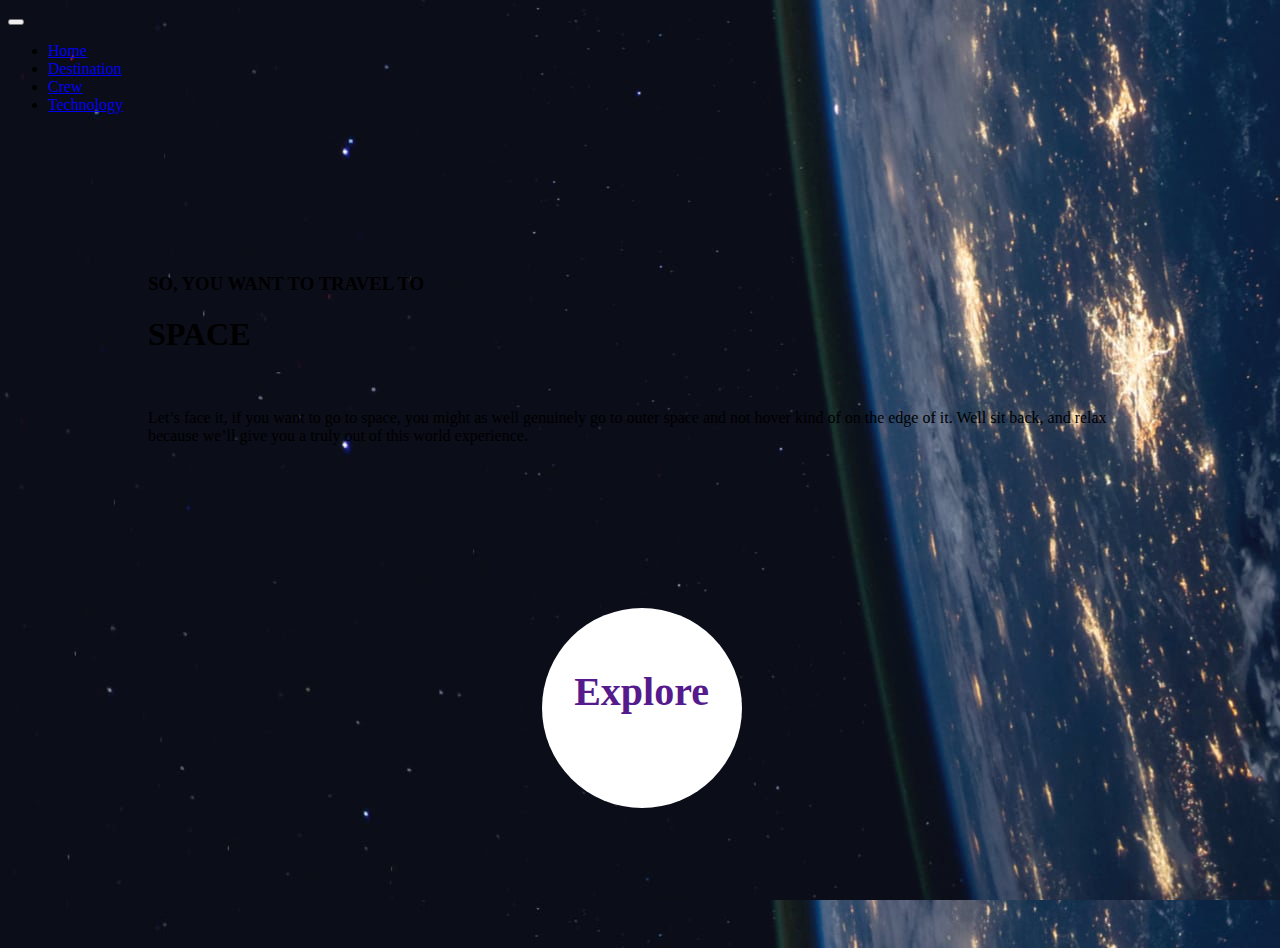
<file: starter-code/index.html>
<!DOCTYPE html>
<html lang="en">
<head>
  <meta charset="UTF-8">
  <meta name="viewport" content="width=device-width, initial-scale=1.0">

  <link rel="icon" type="image/png" sizes="32x32" href="./assets/favicon-32x32.png">
  
  <title>Frontend Mentor | Space tourism website</title>
  <link href="https://cdn.jsdelivr.net/npm/bootstrap@5.3.2/dist/css/bootstrap.min.css" rel="stylesheet" integrity="sha384-T3c6CoIi6uLrA9TneNEoa7RxnatzjcDSCmG1MXxSR1GAsXEV/Dwwykc2MPK8M2HN" crossorigin="anonymous">
<link rel="stylesheet" href="style.css">
</head>
<body class="a">
  <nav class="navbar navbar-expand-lg ">
    <div class="container-fluid">
      <button class="navbar-toggler" type="button" data-bs-toggle="collapse" data-bs-target="#navbarSupportedContent" aria-controls="navbarSupportedContent" aria-expanded="false" aria-label="Toggle navigation">
        <span class="navbar-toggler-icon"></span>
      </button>
      <div class="collapse navbar-collapse" id="navbarSupportedContent">
        <ul class="nav ms-auto justify-content-end text-white ">
          <li class="nav-item">
            <a class="nav-link active text-light " aria-current="page" href="index.html">Home</a>
          </li>
          <li class="nav-item">
            <a class="nav-link text-light" href="destination-europa.html">Destination</a>
          </li>
          <li class="nav-item">
            <a class="nav-link text-light" href="crew-commander.html">Crew</a>
          </li>
          <li class="nav-item">
            <a class="nav-link text-light" href="technology-capsule.html">Technology</a>
          </li> 
        </ul>
        
      </div>
    </div>
  </nav>
  
  <div class="text-white d-block-justify-center">

    <div class="container text-center d">
      <div class="row">
        <div class="col">
          <h3> SO, YOU WANT TO TRAVEL TO</h3>
          <h1 >SPACE</h1> 
          <br>
          <p >Let’s face it, if you want to go to space, you might as well genuinely go to 
            outer space and not hover kind of on the edge of it. Well sit back, and relax  because we’ll give you a truly out of this world experience.</p>
          
          </div>
        <div class="col ">
          <div class="explore">
            <a href="">
            <span class="circle">
              <h1 class="exp">Explore</h1>
            </span>
            </a>
        </div>
      </div>
    </div>

  <!-- <h1> So, you want to travel to</h1>
  <h1>Space</h1>
  <p>Let’s face it; if you want to go to space, you might as well genuinely go to 
    outer space and not hover kind of on the edge of it.</p>
    <p> Well sit back, and relax  because we’ll give you a truly out of this world experience!</p>
    </div> -->

  <!-- 00 Home
  01 Destination
  02 Crew
  03 Technology

  So, you want to travel to
  Space
  Let’s face it; if you want to go to space, you might as well genuinely go to 
  outer space and not hover kind of on the edge of it. Well sit back, and relax 
  because we’ll give you a truly out of this world experience!

  Explore -->
  <script src="https://cdn.jsdelivr.net/npm/bootstrap@5.3.2/dist/js/bootstrap.bundle.min.js" integrity="sha384-C6RzsynM9kWDrMNeT87bh95OGNyZPhcTNXj1NW7RuBCsyN/o0jlpcV8Qyq46cDfL" crossorigin="anonymous"></script>
</body>
</html>
</file>
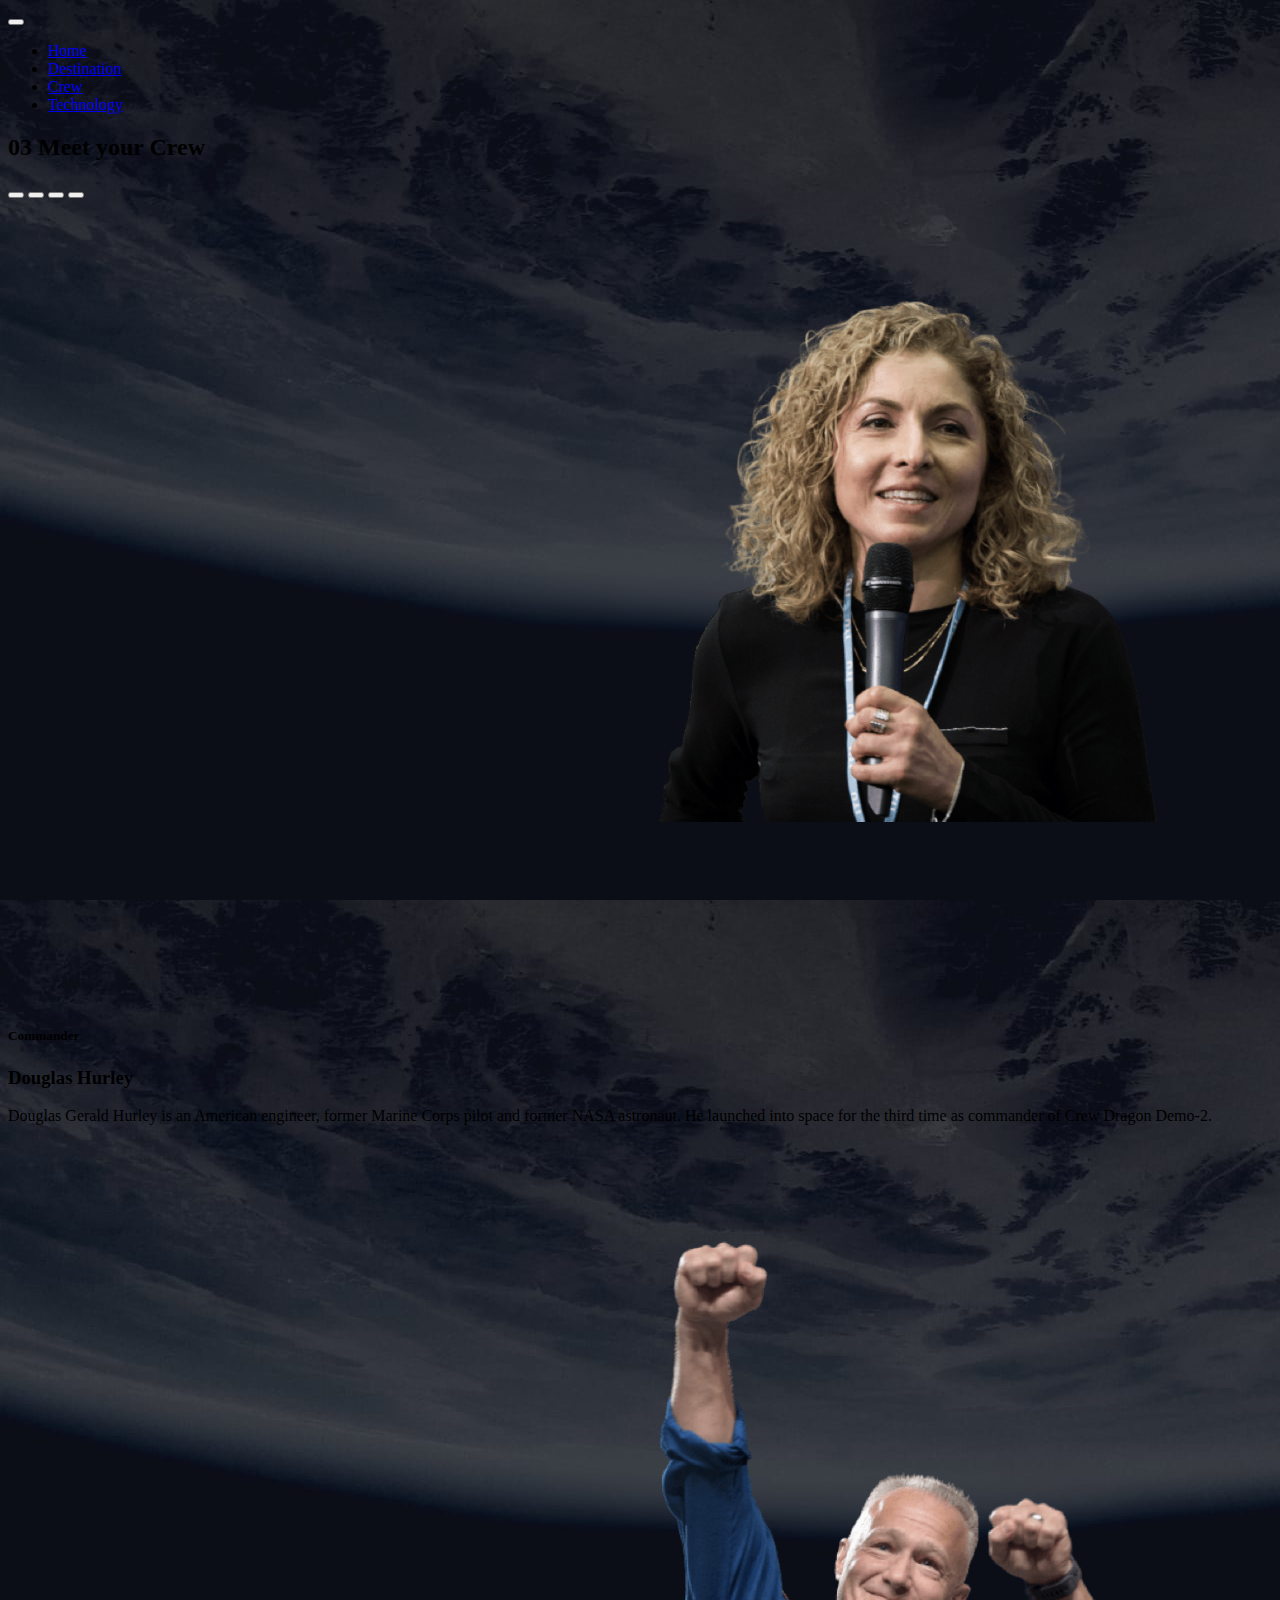
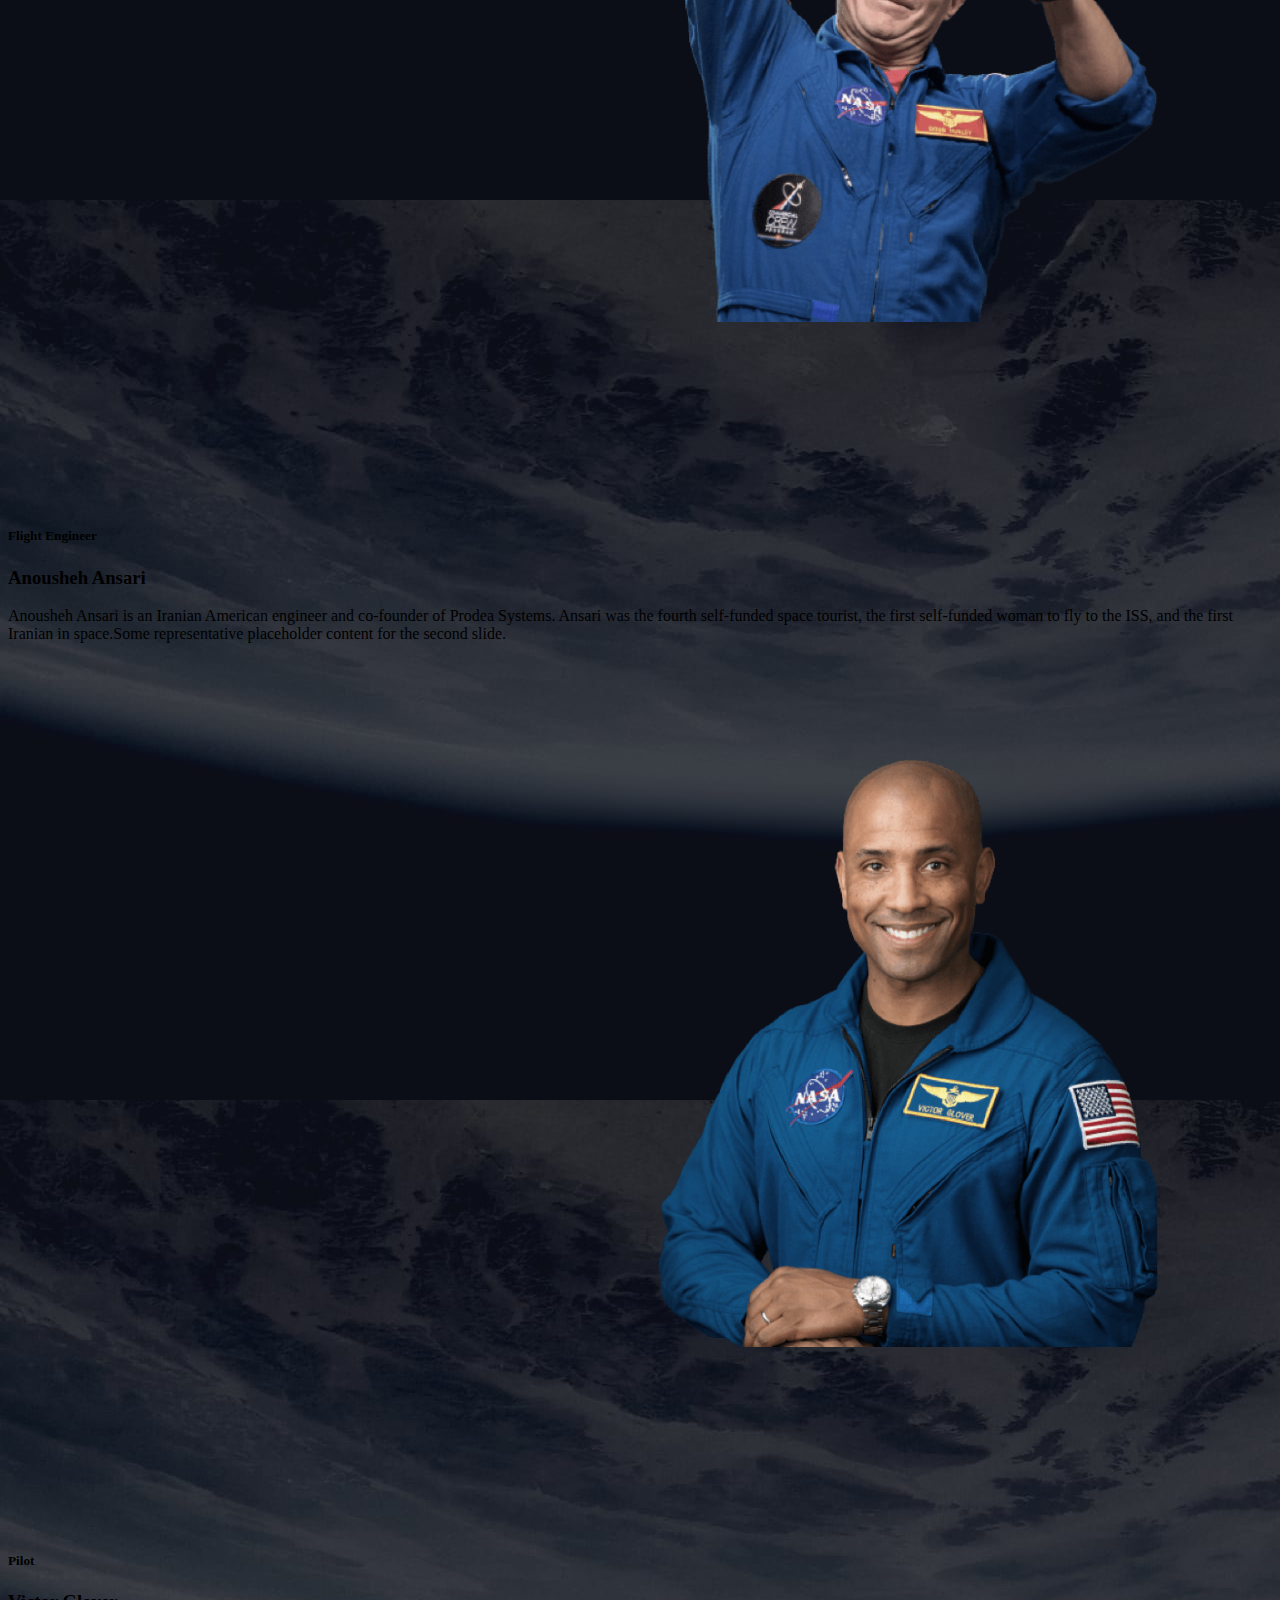
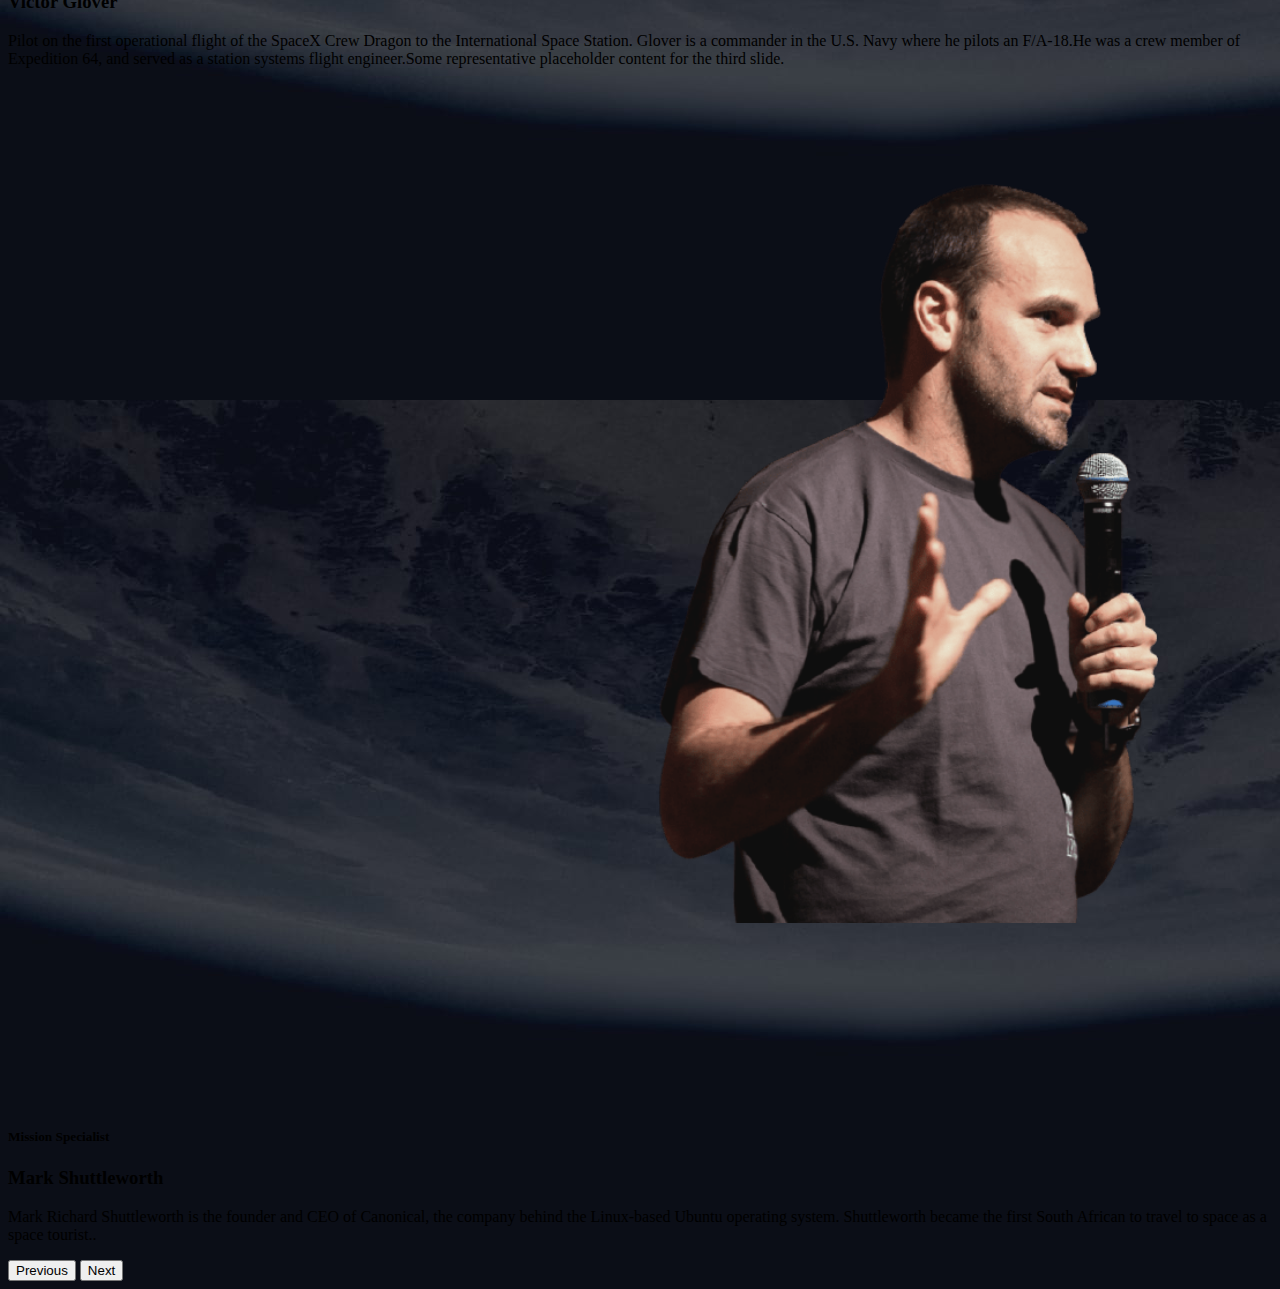
<file: starter-code/crew-commander.html>
<!DOCTYPE html>
<html lang="en">
<head>
  <meta charset="UTF-8">
  <meta name="viewport" content="width=device-width, initial-scale=1.0">

  <link rel="icon" type="image/png" sizes="32x32" href="./assets/favicon-32x32.png">
  
  <title>Frontend Mentor | Space tourism website</title>
  <link href="https://cdn.jsdelivr.net/npm/bootstrap@5.3.2/dist/css/bootstrap.min.css" rel="stylesheet" integrity="sha384-T3c6CoIi6uLrA9TneNEoa7RxnatzjcDSCmG1MXxSR1GAsXEV/Dwwykc2MPK8M2HN" crossorigin="anonymous">
<link rel="stylesheet" href="style.css">
</head>
<body class="b2">
  <nav class="navbar navbar-expand-lg ">
    <div class="container-fluid">
      <button class="navbar-toggler" type="button" data-bs-toggle="collapse" data-bs-target="#navbarSupportedContent" aria-controls="navbarSupportedContent" aria-expanded="false" aria-label="Toggle navigation">
        <span class="navbar-toggler-icon"></span>
      </button>
      <div class="collapse navbar-collapse" id="navbarSupportedContent">
        <ul class="nav ms-auto justify-content-end text-white ">
          <li class="nav-item">
            <a class="nav-link active text-light " aria-current="page" href="index.html">Home</a>
          </li>
          <li class="nav-item">
            <a class="nav-link text-light" href="destination-europa.html">Destination</a>
          </li>
          <li class="nav-item">
            <a class="nav-link text-light" href="crew-commander.html">Crew</a>
          </li>
          <li class="nav-item">
            <a class="nav-link text-light" href="technology-capsule.html">Technology</a>
          </li> 
        </ul>
        
      </div>
    </div>
  </nav>
  
     <h2 class="d-flex justify-content-center text-white"> 03 Meet your Crew</h2>
  <div id="carouselExampleCaptions" class="carousel slide">
    <div class="carousel-indicators">
      <button type="button" data-bs-target="#carouselExampleCaptions" data-bs-slide-to="0" class="active" aria-current="true" aria-label="Slide 1"></button>
      <button type="button" data-bs-target="#carouselExampleCaptions" data-bs-slide-to="1" aria-label="Slide 2"></button>
      <button type="button" data-bs-target="#carouselExampleCaptions" data-bs-slide-to="2" aria-label="Slide 3"></button>
      <button type="button" data-bs-target="#carouselExampleCaptions" data-bs-slide-to="3" aria-label="Slide 4"></button>
    </div>
    <div class="carousel-inner">
      <div class="carousel-item active">
        <img src="assets/crew/image-anousheh-ansari.png" class="d-block w-4 e" alt="...">
        <div class="carousel-caption d-none d-md-block">
          <h5>Commander</h5>
          <h3>Douglas Hurley</h3>
          <p>Douglas Gerald Hurley is an American engineer, former Marine Corps pilot 
            and former NASA astronaut. He launched into space for the third time as 
            commander of Crew Dragon Demo-2.</p>
        </div>
      </div>
      <div class="carousel-item">
        <img src="assets/crew/image-douglas-hurley.png" class="d-block w-4 e" alt="...">
        <div class="carousel-caption d-none d-md-block">
          <h5> Flight Engineer</h5>
          <h3>Anousheh Ansari</h3>
          <p> Anousheh Ansari is an Iranian American engineer and co-founder of Prodea Systems. 
            Ansari was the fourth self-funded space tourist, the first self-funded woman to 
            fly to the ISS, and the first Iranian in space.Some representative placeholder content for the second slide.</p>
        </div>
      </div>
      <div class="carousel-item">
        <img src="assets/crew/image-victor-glover.png" class="d-block w-4 e" alt="...">
        <div class="carousel-caption d-none d-md-block">
          <h5>Pilot</h5>
          <h3>Victor Glover</h3>
          <p> Pilot on the first operational flight of the SpaceX Crew Dragon to the 
            International Space Station. Glover is a commander in the U.S. Navy where 
            he pilots an F/A-18.He was a crew member of Expedition 64, and served as a 
            station systems flight engineer.Some representative placeholder content for the third slide.</p>
        </div>
      </div>
      <div class="carousel-item">
        <img src="assets/crew/image-mark-shuttleworth.png" class="d-block w-4 e" alt="...">
        <div class="carousel-caption d-none d-md-block">
          <h5>Mission Specialist</h5>
          <h3>Mark Shuttleworth</h3>
          <p> Mark Richard Shuttleworth is the founder and CEO of Canonical, the company behind 
            the Linux-based Ubuntu operating system. Shuttleworth became the first South 
            African to travel to space as a space tourist..</p>
        </div>
      </div>
    </div>
    <button class="carousel-control-prev" type="button" data-bs-target="#carouselExampleCaptions" data-bs-slide="prev">
      <span class="carousel-control-prev-icon" aria-hidden="true"></span>
      <span class="visually-hidden">Previous</span>
    </button>
    <button class="carousel-control-next" type="button" data-bs-target="#carouselExampleCaptions" data-bs-slide="next">
      <span class="carousel-control-next-icon" aria-hidden="true"></span>
      <span class="visually-hidden">Next</span>
    </button>
  </div>



  <!-- 00 Home
  01 Destination
  02 Crew
  03 Technology

  02 Meet your crew

  Commander
  Douglas Hurley

  Douglas Gerald Hurley is an American engineer, former Marine Corps pilot 
  and former NASA astronaut. He launched into space for the third time as 
  commander of Crew Dragon Demo-2. -->
  <script src="https://cdn.jsdelivr.net/npm/bootstrap@5.3.2/dist/js/bootstrap.bundle.min.js" integrity="sha384-C6RzsynM9kWDrMNeT87bh95OGNyZPhcTNXj1NW7RuBCsyN/o0jlpcV8Qyq46cDfL" crossorigin="anonymous"></script>
</body>
</html>
</file>
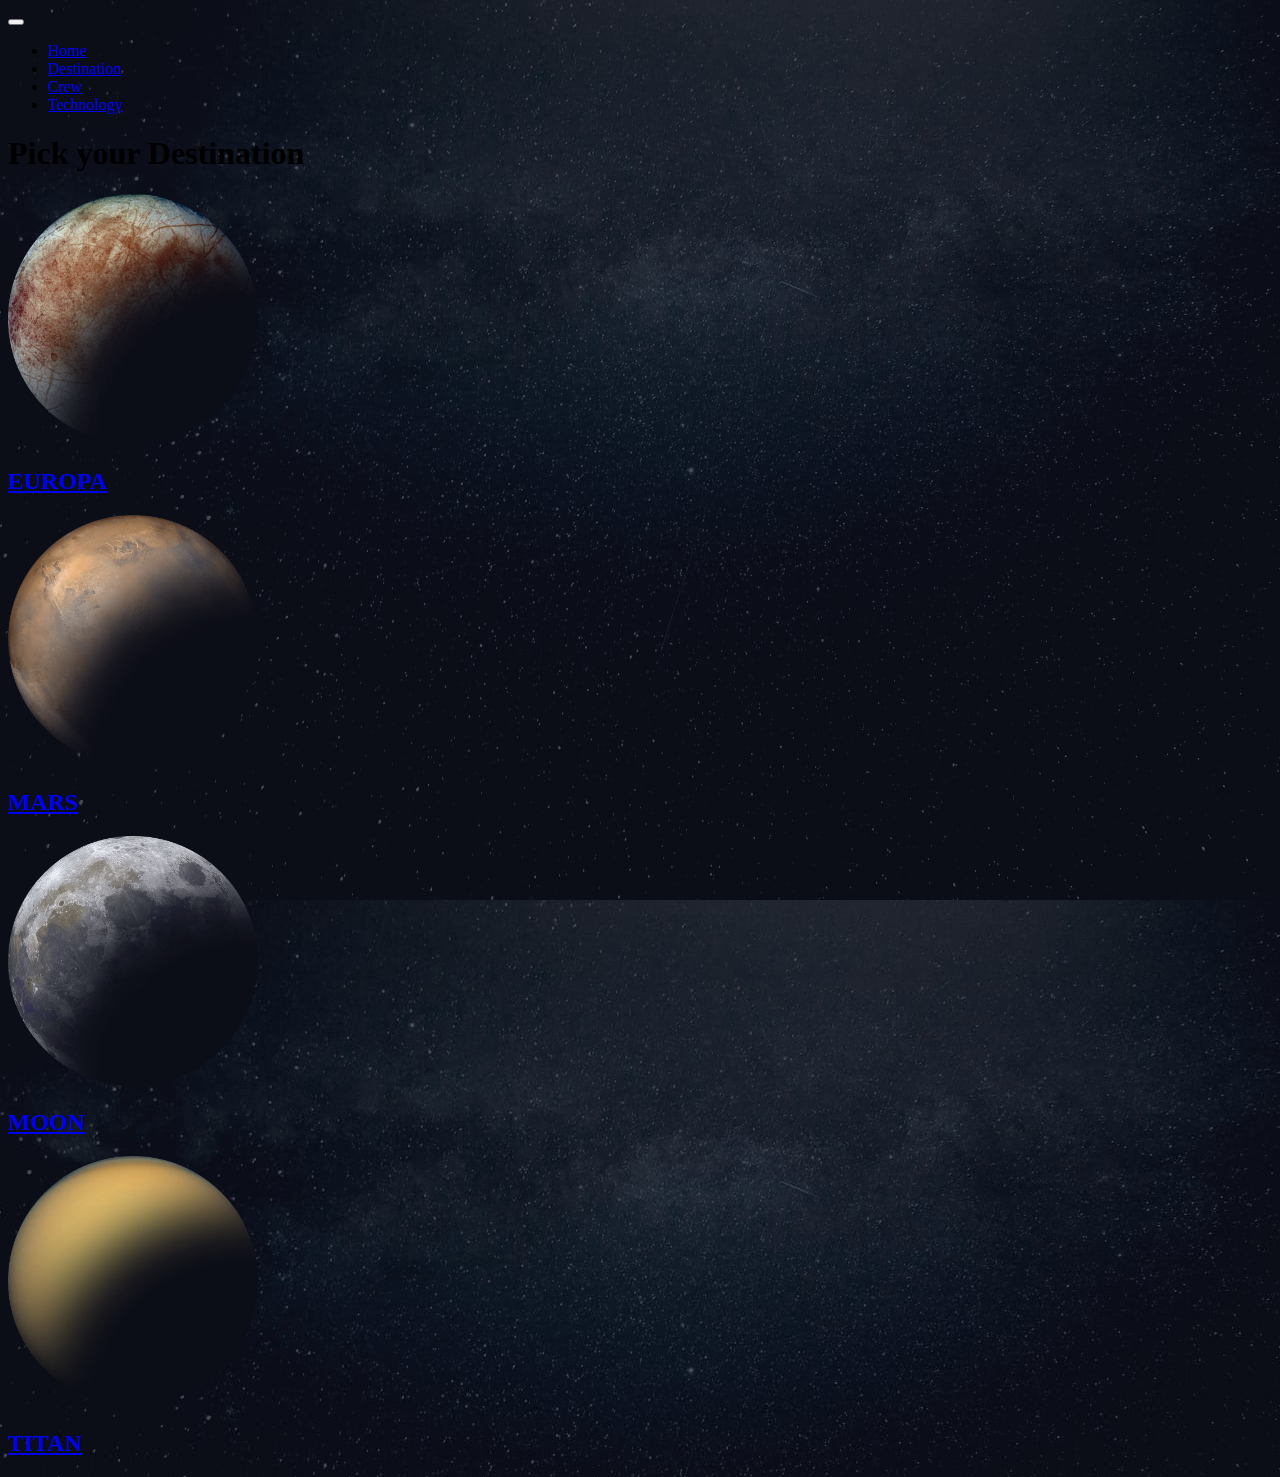
<file: starter-code/destination-europa.html>
<!DOCTYPE html>
<html lang="en">
<head>
  <meta charset="UTF-8">
  <meta name="viewport" content="width=device-width, initial-scale=1.0">

  <link rel="icon" type="image/png" sizes="32x32" href="./assets/favicon-32x32.png">
  
  <title>Frontend Mentor | Space tourism website</title>
  <link href="https://cdn.jsdelivr.net/npm/bootstrap@5.3.2/dist/css/bootstrap.min.css" rel="stylesheet" integrity="sha384-T3c6CoIi6uLrA9TneNEoa7RxnatzjcDSCmG1MXxSR1GAsXEV/Dwwykc2MPK8M2HN" crossorigin="anonymous">
<link rel="stylesheet" href="style.css">
</head>
<body class="b">
  <nav class="navbar navbar-expand-lg ">
    <div class="container-fluid">
      <button class="navbar-toggler" type="button" data-bs-toggle="collapse" data-bs-target="#navbarSupportedContent" aria-controls="navbarSupportedContent" aria-expanded="false" aria-label="Toggle navigation">
        <span class="navbar-toggler-icon"></span>
      </button>
      <div class="collapse navbar-collapse" id="navbarSupportedContent">
        <ul class="nav ms-auto justify-content-end text-white ">
          <li class="nav-item">
            <a class="nav-link active text-light " aria-current="page" href="index.html">Home</a>
          </li>
          <li class="nav-item">
            <a class="nav-link text-light" href="destination-europa.html">Destination</a>
          </li>
          <li class="nav-item">
            <a class="nav-link text-light" href="crew-commander.html">Crew</a>
          </li>
          <li class="nav-item">
            <a class="nav-link text-light" href="technology-capsule.html">Technology</a>
          </li> 
        </ul>
        
      </div>
    </div>
  </nav>
 
  <div class="d-flex justify-content-center">
      <h1>Pick your Destination</h1>
    </div>

  <div class="container text-center  mt-6 p-3">
    <div class="row row-cols-4">
      <div class="col">
        <a href="destination-first.html">
        <img src="assets/destination/image-europa.png" alt="" style="width: 250px;">
        <h2 class="text-white">EUROPA</h2>
        </a>
      </div>
      <div class="col">
        <a href="destination-mars.html">
        <img src="assets/destination/image-mars.png" alt=""style="width: 250px;">
        <h2 class="text-white">MARS</h2>
      </a>
      </div>
      <div class="col">
        <a href="destination-moon.html">
        <img src="assets/destination/image-moon.png" alt=""style="width: 250px;">
        <h2 class="text-white">MOON</h2>
      </a>
      </div>
      <div class="col">
        <a href="destination-titan.html">
        <img src="assets/destination/image-titan.png" alt=""style="width: 250px;">
        <h2 class="text-white">TITAN</h2>
      </a>

      </div>
    </div>
  </div>

  <!-- 00 Home
  01 Destination
  02 Crew
  03 Technology

  01 Pick your destination

  Moon
  Mars
  Europa
  Titan

  Europa

  The smallest of the four Galilean moons orbiting Jupiter, Europa is a 
  winter lover’s dream. With an icy surface, it’s perfect for a bit of 
  ice skating, curling, hockey, or simple relaxation in your snug 
  wintery cabin.

  Avg. distance
  628 mil. km

  Est. travel time
  3 years -->
  <script src="https://cdn.jsdelivr.net/npm/bootstrap@5.3.2/dist/js/bootstrap.bundle.min.js" integrity="sha384-C6RzsynM9kWDrMNeT87bh95OGNyZPhcTNXj1NW7RuBCsyN/o0jlpcV8Qyq46cDfL" crossorigin="anonymous"></script>
</body>
</html>
</file>
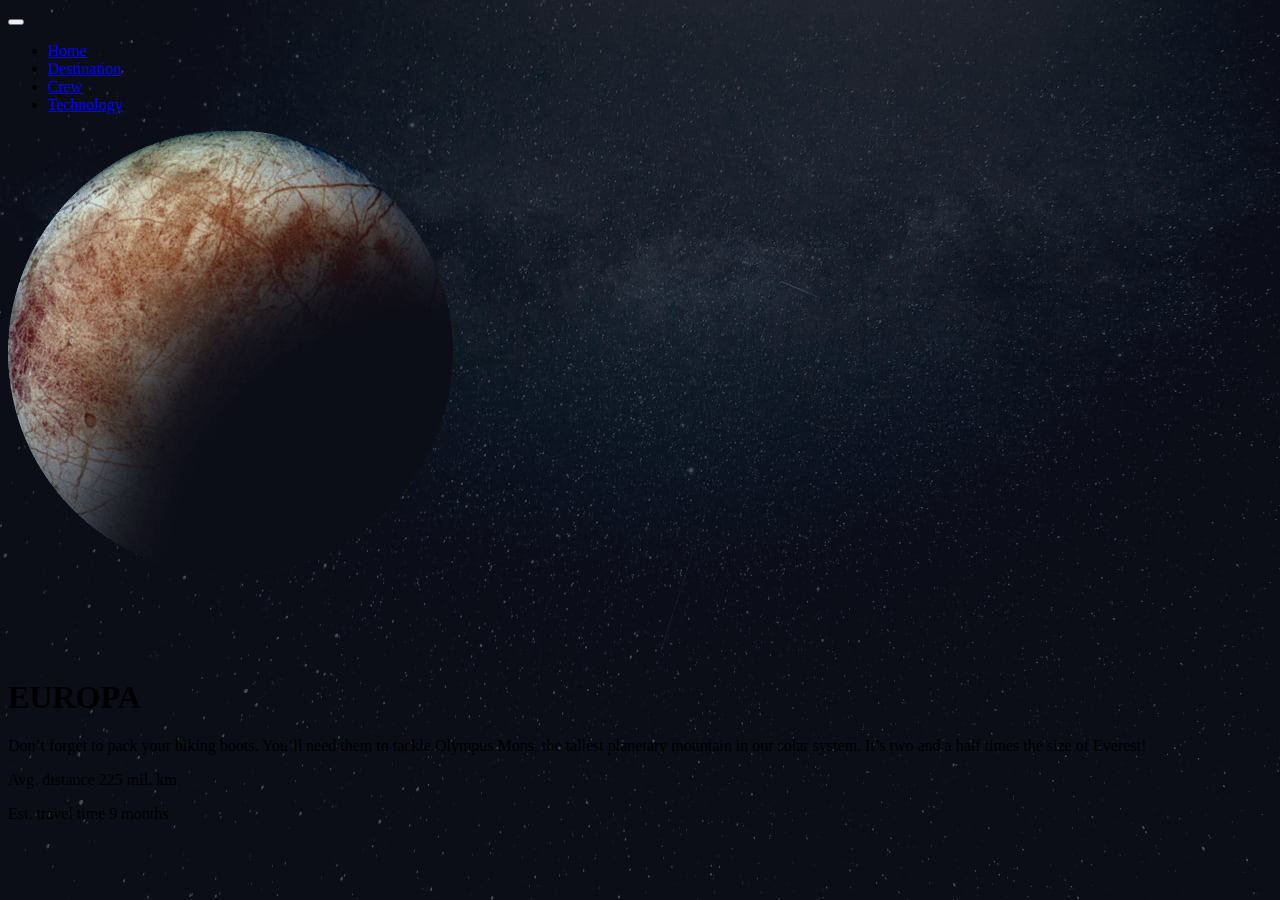
<file: starter-code/destination-first.html>
<!DOCTYPE html>
<html lang="en">
<head>
  <meta charset="UTF-8">
  <meta name="viewport" content="width=device-width, initial-scale=1.0">

  <link rel="icon" type="image/png" sizes="32x32" href="./assets/favicon-32x32.png">
  
  <title>Frontend Mentor | Space tourism website</title>
  <link href="https://cdn.jsdelivr.net/npm/bootstrap@5.3.2/dist/css/bootstrap.min.css" rel="stylesheet" integrity="sha384-T3c6CoIi6uLrA9TneNEoa7RxnatzjcDSCmG1MXxSR1GAsXEV/Dwwykc2MPK8M2HN" crossorigin="anonymous">
<link rel="stylesheet" href="style.css">
</head>
<body class="b">
  <nav class="navbar navbar-expand-lg ">
    <div class="container-fluid">
      <button class="navbar-toggler" type="button" data-bs-toggle="collapse" data-bs-target="#navbarSupportedContent" aria-controls="navbarSupportedContent" aria-expanded="false" aria-label="Toggle navigation">
        <span class="navbar-toggler-icon"></span>
      </button>
      <div class="collapse navbar-collapse" id="navbarSupportedContent">
        <ul class="nav ms-auto justify-content-end text-white ">
          <li class="nav-item">
            <a class="nav-link active text-light " aria-current="page" href="index.html">Home</a>
          </li>
          <li class="nav-item">
            <a class="nav-link text-light" href="destination-europa.html">Destination</a>
          </li>
          <li class="nav-item">
            <a class="nav-link text-light" href="crew-commander.html">Crew</a>
          </li>
          <li class="nav-item">
            <a class="nav-link text-light" href="technology-capsule.html">Technology</a>
          </li> 
        </ul>
        
      </div>
    </div>
  </nav>
 
  <div class="container mt-5">
        <div class="row">
          <div class="col">
           <img src="assets/destination/image-europa.png" alt="">
          </div>
          <div class="col text-white c">
            <h1>EUROPA</h1>
            <p class="d-flex-justify-content-center">Don’t forget to pack your hiking boots. You’ll need them to tackle Olympus Mons, 
              the tallest planetary mountain in our solar system. It’s two and a half times 
              the size of Everest!</p>
            
             <p> Avg. distance
              225 mil. km</p>
            
              <p>Est. travel time
              9 months</p>
          </div>
        </div>
      </div>

  </body>
</html>
</file>
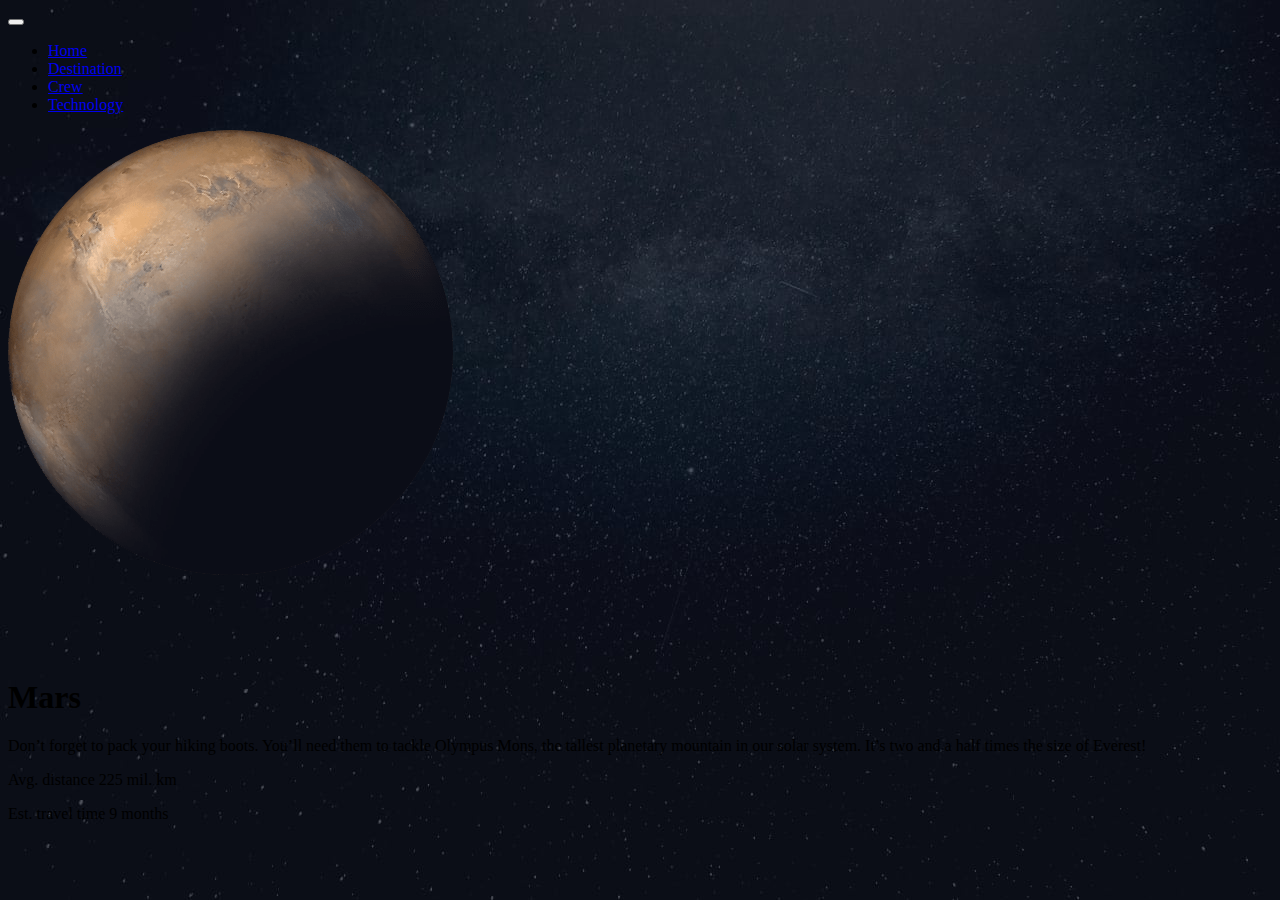
<file: starter-code/destination-mars.html>
<!DOCTYPE html>
<html lang="en">
<head>
  <meta charset="UTF-8">
  <meta name="viewport" content="width=device-width, initial-scale=1.0">

  <link rel="icon" type="image/png" sizes="32x32" href="./assets/favicon-32x32.png">
  
  <title>Frontend Mentor | Space tourism website</title>
  <link href="https://cdn.jsdelivr.net/npm/bootstrap@5.3.2/dist/css/bootstrap.min.css" rel="stylesheet" integrity="sha384-T3c6CoIi6uLrA9TneNEoa7RxnatzjcDSCmG1MXxSR1GAsXEV/Dwwykc2MPK8M2HN" crossorigin="anonymous">
  <link rel="stylesheet" href="style.css">
</head>
<body class="b">
  <nav class="navbar navbar-expand-lg ">
    <div class="container-fluid">
      <button class="navbar-toggler" type="button" data-bs-toggle="collapse" data-bs-target="#navbarSupportedContent" aria-controls="navbarSupportedContent" aria-expanded="false" aria-label="Toggle navigation">
        <span class="navbar-toggler-icon"></span>
      </button>
      <div class="collapse navbar-collapse" id="navbarSupportedContent">
        <ul class="nav ms-auto justify-content-end text-white ">
          <li class="nav-item">
            <a class="nav-link active text-light " aria-current="page" href="index.html">Home</a>
          </li>
          <li class="nav-item">
            <a class="nav-link text-light" href="destination-europa.html">Destination</a>
          </li>
          <li class="nav-item">
            <a class="nav-link text-light" href="crew-commander.html">Crew</a>
          </li>
          <li class="nav-item">
            <a class="nav-link text-light" href="technology-capsule.html">Technology</a>
          </li> 
        </ul>
        
      </div>
    </div>
  </nav>
    
  </ul>
  <div class="container mt-5">
    <div class="row">
      <div class="col">
       <img src="assets/destination/image-mars.png" alt="">
      </div>
      <div class="col text-white c">
        <h1>Mars</h1>
        <p class="d-flex-justify-content-center">Don’t forget to pack your hiking boots. You’ll need them to tackle Olympus Mons, 
          the tallest planetary mountain in our solar system. It’s two and a half times 
          the size of Everest!</p>
        
         <p> Avg. distance
          225 mil. km</p>
        
          <p>Est. travel time
          9 months</p>
      </div>
      
    </div>
  </div>




  <!-- 00 Home
  01 Destination
  02 Crew
  03 Technology

  01 Pick your destination

  Moon
  Mars
  Europa
  Titan

  Mars

  Don’t forget to pack your hiking boots. You’ll need them to tackle Olympus Mons, 
  the tallest planetary mountain in our solar system. It’s two and a half times 
  the size of Everest!

  Avg. distance
  225 mil. km

  Est. travel time
  9 months -->
  <script src="https://cdn.jsdelivr.net/npm/bootstrap@5.3.2/dist/js/bootstrap.bundle.min.js" integrity="sha384-C6RzsynM9kWDrMNeT87bh95OGNyZPhcTNXj1NW7RuBCsyN/o0jlpcV8Qyq46cDfL" crossorigin="anonymous"></script>
</body>
</html>
</file>
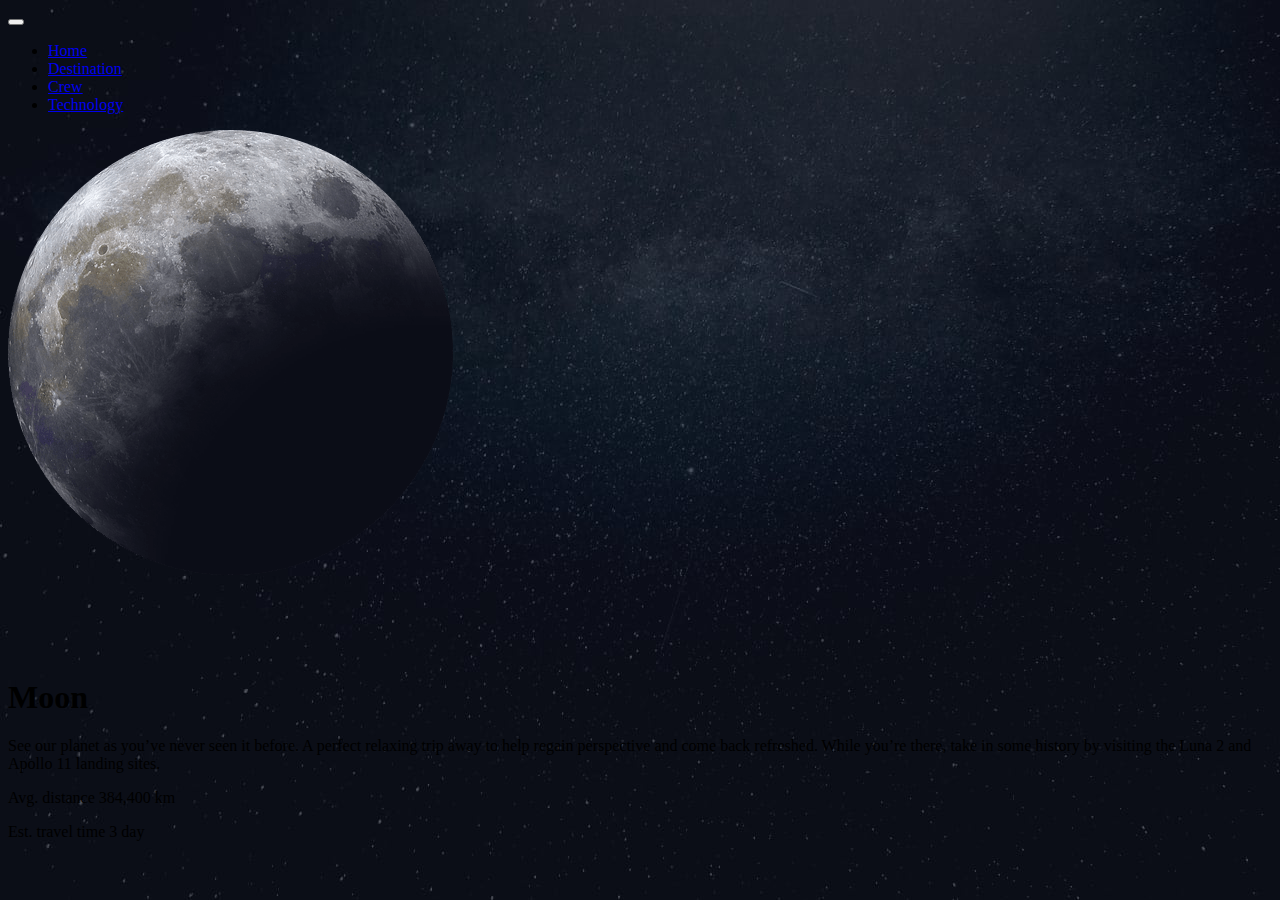
<file: starter-code/destination-moon.html>
<!DOCTYPE html>
<html lang="en">
<head>
  <meta charset="UTF-8">
  <meta name="viewport" content="width=device-width, initial-scale=1.0">

  <link rel="icon" type="image/png" sizes="32x32" href="./assets/favicon-32x32.png">
  
  <title>Frontend Mentor | Space tourism website</title>
  <link href="https://cdn.jsdelivr.net/npm/bootstrap@5.3.2/dist/css/bootstrap.min.css" rel="stylesheet" integrity="sha384-T3c6CoIi6uLrA9TneNEoa7RxnatzjcDSCmG1MXxSR1GAsXEV/Dwwykc2MPK8M2HN" crossorigin="anonymous">
 <link rel="stylesheet" href="style.css">
</head>
<body class="b">
  <nav class="navbar navbar-expand-lg ">
    <div class="container-fluid">
      <button class="navbar-toggler" type="button" data-bs-toggle="collapse" data-bs-target="#navbarSupportedContent" aria-controls="navbarSupportedContent" aria-expanded="false" aria-label="Toggle navigation">
        <span class="navbar-toggler-icon"></span>
      </button>
      <div class="collapse navbar-collapse" id="navbarSupportedContent">
        <ul class="nav ms-auto justify-content-end text-white ">
          <li class="nav-item">
            <a class="nav-link active text-light " aria-current="page" href="index.html">Home</a>
          </li>
          <li class="nav-item">
            <a class="nav-link text-light" href="destination-europa.html">Destination</a>
          </li>
          <li class="nav-item">
            <a class="nav-link text-light" href="crew-commander.html">Crew</a>
          </li>
          <li class="nav-item">
            <a class="nav-link text-light" href="technology-capsule.html">Technology</a>
          </li> 
        </ul>
        
      </div>
    </div>
  </nav>
    
  </ul>
  <div class="container text-center mt-5">
    <div class="row">
      <div class="col">
       <img src="assets/destination/image-moon.png" alt="">
      </div>
      <div class="col text-white c">
        <h1>Moon</h1>
        <p class="d-flex-justify-content-center">See our planet as you’ve never seen it before. A perfect relaxing trip away to help 
          regain perspective and come back refreshed. While you’re there, take in some history 
          by visiting the Luna 2 and Apollo 11 landing sites.</p>
        
         <p> Avg. distance
          384,400 km</p>
        
          <p>Est. travel time
          3 day</p>
      </div>
      
    </div>
  </div>


  <!-- 00 Home
  01 Destination
  02 Crew
  03 Technology

  01 Pick your destination

  Moon
  Mars
  Europa
  Titan

  Moon

  See our planet as you’ve never seen it before. A perfect relaxing trip away to help 
  regain perspective and come back refreshed. While you’re there, take in some history 
  by visiting the Luna 2 and Apollo 11 landing sites.

  Avg. distance
  384,400 km

  Est. travel time
  3 days -->
  <script src="https://cdn.jsdelivr.net/npm/bootstrap@5.3.2/dist/js/bootstrap.bundle.min.js" integrity="sha384-C6RzsynM9kWDrMNeT87bh95OGNyZPhcTNXj1NW7RuBCsyN/o0jlpcV8Qyq46cDfL" crossorigin="anonymous"></script>
</body>
</html>
</file>
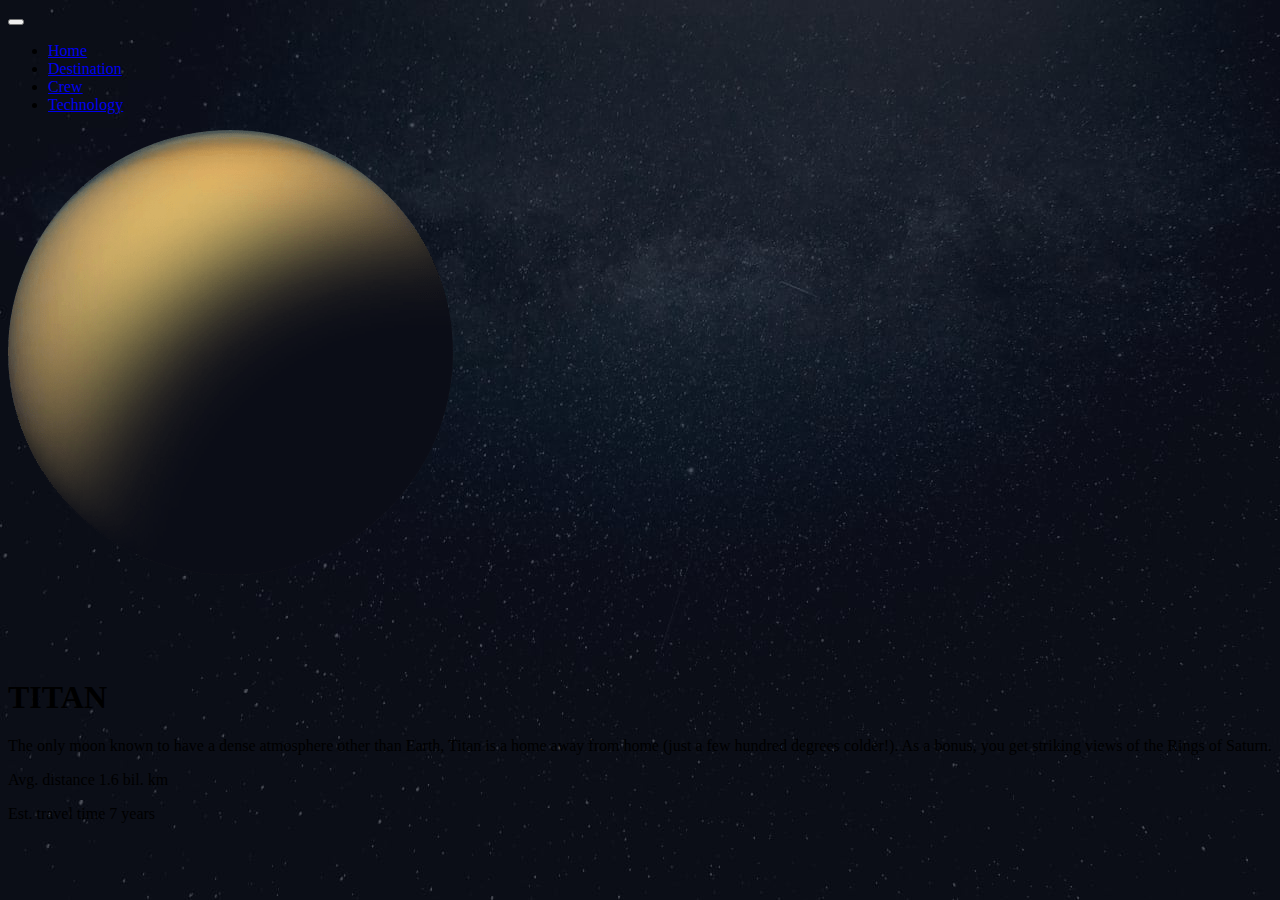
<file: starter-code/destination-titan.html>
<!DOCTYPE html>
<html lang="en">
<head>
  <meta charset="UTF-8">
  <meta name="viewport" content="width=device-width, initial-scale=1.0">

  <link rel="icon" type="image/png" sizes="32x32" href="./assets/favicon-32x32.png">
  
  <title>Frontend Mentor | Space tourism website</title>
  <link href="https://cdn.jsdelivr.net/npm/bootstrap@5.3.2/dist/css/bootstrap.min.css" rel="stylesheet" integrity="sha384-T3c6CoIi6uLrA9TneNEoa7RxnatzjcDSCmG1MXxSR1GAsXEV/Dwwykc2MPK8M2HN" crossorigin="anonymous">
 <link rel="stylesheet" href="style.css">
</head>
<body class="b">
  <nav class="navbar navbar-expand-lg ">
    <div class="container-fluid">
      <button class="navbar-toggler" type="button" data-bs-toggle="collapse" data-bs-target="#navbarSupportedContent" aria-controls="navbarSupportedContent" aria-expanded="false" aria-label="Toggle navigation">
        <span class="navbar-toggler-icon"></span>
      </button>
      <div class="collapse navbar-collapse" id="navbarSupportedContent">
        <ul class="nav ms-auto justify-content-end text-white ">
          <li class="nav-item">
            <a class="nav-link active text-light " aria-current="page" href="index.html">Home</a>
          </li>
          <li class="nav-item">
            <a class="nav-link text-light" href="destination-europa.html">Destination</a>
          </li>
          <li class="nav-item">
            <a class="nav-link text-light" href="crew-commander.html">Crew</a>
          </li>
          <li class="nav-item">
            <a class="nav-link text-light" href="technology-capsule.html">Technology</a>
          </li> 
        </ul>
        
      </div>
    </div>
  </nav>
  <div class="container text-center mt-5">
    <div class="row">
      <div class="col">
       <img src="assets/destination/image-titan.png" alt="">
      </div>
      <div class="col text-white c">
        <h1>TITAN</h1>
        <p class="d-flex-justify-content-center">The only moon known to have a dense atmosphere other than Earth, Titan 
          is a home away from home (just a few hundred degrees colder!). As a 
          bonus, you get striking views of the Rings of Saturn.</p>
        
         <p> Avg. distance
          1.6 bil. km</p>
        
         <p> Est. travel time
          7 years</p>
      </div>
      
    </div>
  </div>
<!-- 
  00 Home
  01 Destination
  02 Crew
  03 Technology

  01 Pick your destination

  Moon
  Mars
  Europa
  Titan

  Titan

  The only moon known to have a dense atmosphere other than Earth, Titan 
  is a home away from home (just a few hundred degrees colder!). As a 
  bonus, you get striking views of the Rings of Saturn.

  Avg. distance
  1.6 bil. km

  Est. travel time
  7 years -->
  <script src="https://cdn.jsdelivr.net/npm/bootstrap@5.3.2/dist/js/bootstrap.bundle.min.js" integrity="sha384-C6RzsynM9kWDrMNeT87bh95OGNyZPhcTNXj1NW7RuBCsyN/o0jlpcV8Qyq46cDfL" crossorigin="anonymous"></script>
</body>
</html>
</file>
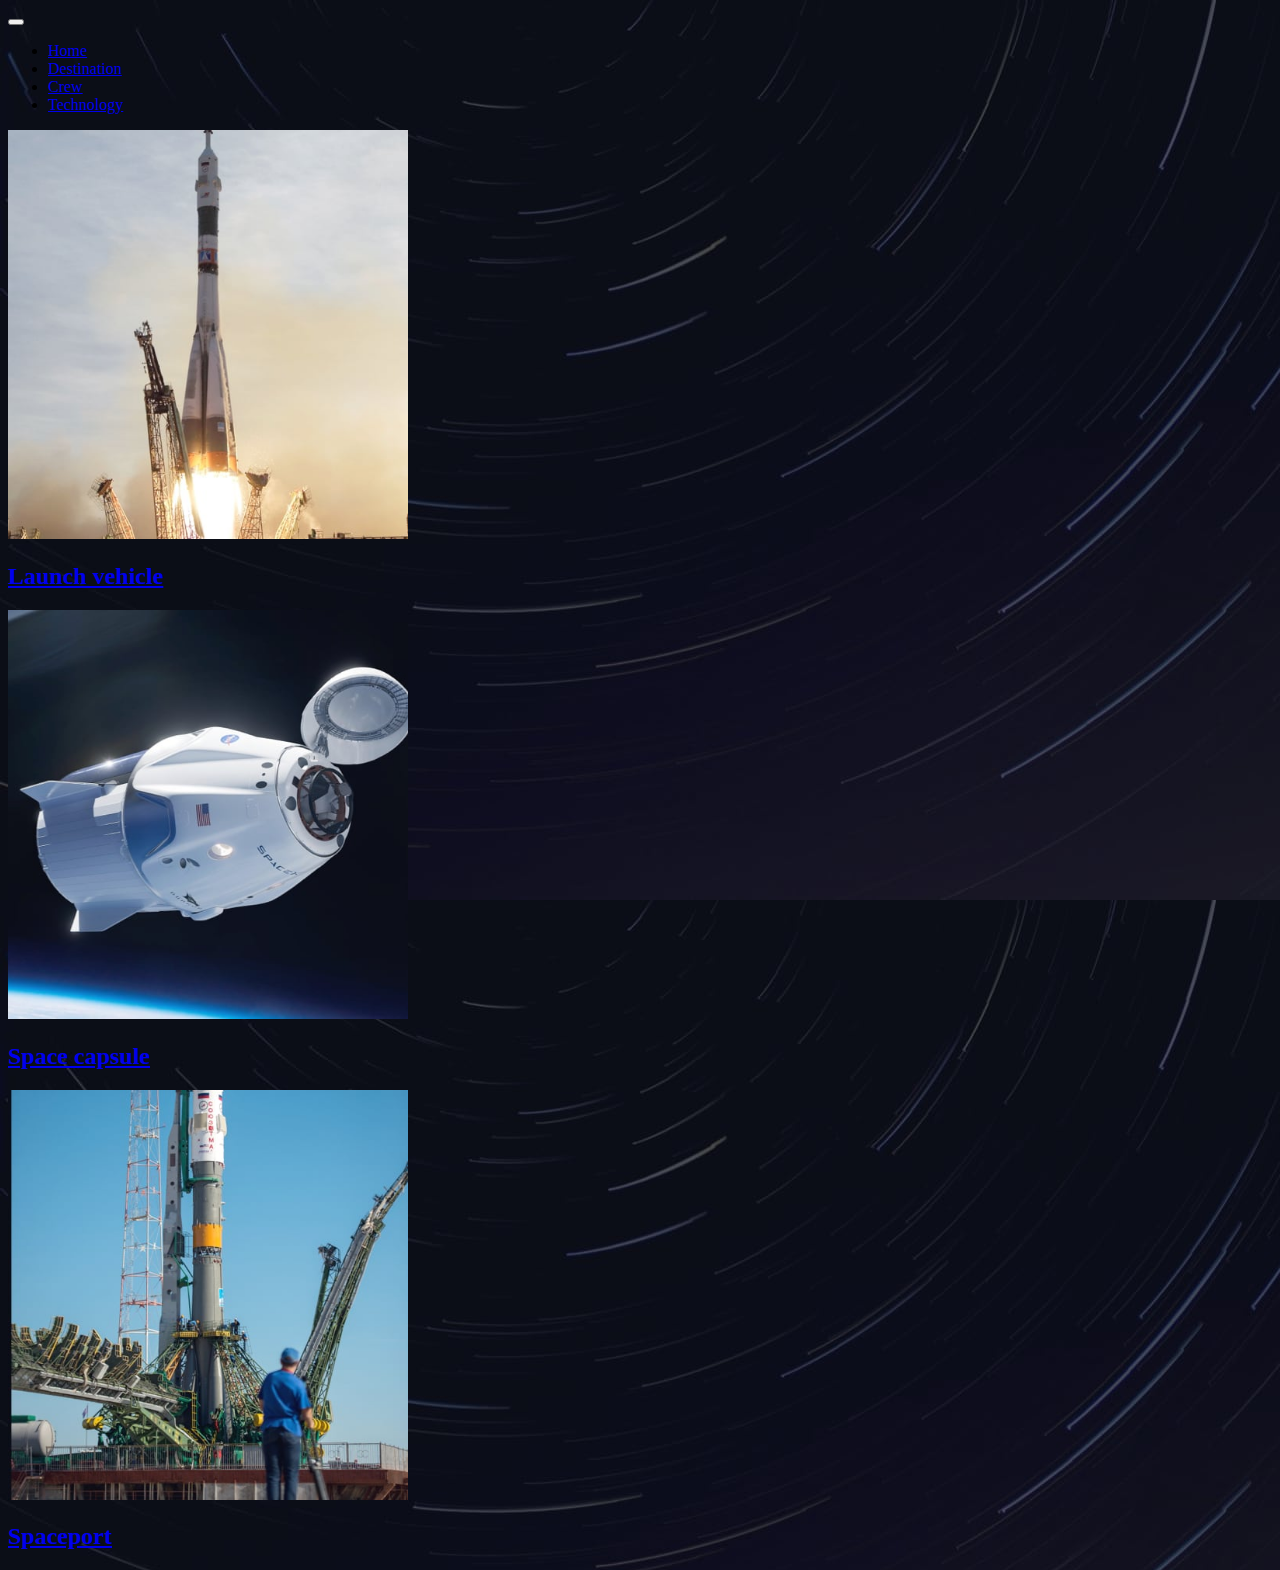
<file: starter-code/technology-capsule.html>
<!DOCTYPE html>
<html lang="en">
<head>
  <meta charset="UTF-8">
  <meta name="viewport" content="width=device-width, initial-scale=1.0">

  <link rel="icon" type="image/jpg" sizes="32x32" href="./assets/favicon-32x32.png">
  
  <title>Frontend Mentor | Space tourism website</title>
  <link href="https://cdn.jsdelivr.net/npm/bootstrap@5.3.2/dist/css/bootstrap.min.css" rel="stylesheet" integrity="sha384-T3c6CoIi6uLrA9TneNEoa7RxnatzjcDSCmG1MXxSR1GAsXEV/Dwwykc2MPK8M2HN" crossorigin="anonymous">
<link rel="stylesheet" href="style.css">
</head>
<body class="b3">
  <nav class="navbar navbar-expand-lg ">
    <div class="container-fluid">
      <button class="navbar-toggler" type="button" data-bs-toggle="collapse" data-bs-target="#navbarSupportedContent" aria-controls="navbarSupportedContent" aria-expanded="false" aria-label="Toggle navigation">
        <span class="navbar-toggler-icon"></span>
      </button>
      <div class="collapse navbar-collapse" id="navbarSupportedContent">
        <ul class="nav ms-auto justify-content-end text-white ">
          <li class="nav-item">
            <a class="nav-link active text-light " aria-current="page" href="index.html">Home</a>
          </li>
          <li class="nav-item">
            <a class="nav-link text-light" href="destination-europa.html">Destination</a>
          </li>
          <li class="nav-item">
            <a class="nav-link text-light" href="crew-commander.html">Crew</a>
          </li>
          <li class="nav-item">
            <a class="nav-link text-light" href="technology-capsule.html">Technology</a>
          </li> 
        </ul>
        
      </div>
    </div>
  </nav>



  <!-- <ul class="navbar navbar-expand-lg">
    <li class="nav-item">
      <a class="nav-link active text-white" aria-current="page" href="index.html">Home</a>
    </li>
    <li class="nav-item">
      <a class="nav-link text-white" href="destination-europa.html">Destination</a>
    </li>
    <li class="nav-item">
      <a class="nav-link text-white" href="crew-commander.html">Crew</a>
    </li>
    <li class="nav-item">
      <a class="nav-link text-white" href="technology-capsule.html">Technology</a>
    </li>
    </ul>
    <div class="d-flex justify-content-center">
      <h2 class="text-white"> SPACE LAUNCH 101</h2>
    </div> -->

  <div class="container text-center  mt-4 p-6">
    <div class="row ">
      <div class="col">
        <a href="technology-vehicle.html">
        <img src="assets/technology/image-launch-vehicle-portrait.jpg" alt="" style="width: 400px;">
        <h2 class="text-white">Launch vehicle </h2>
        </a>
      </div>
     
      <div class="col">
        <a href="technology-cpsule1.html">
        <img src="assets/technology/image-space-capsule-portrait.jpg" alt="" style="width:400px;">
        <h2 class="text-white">Space capsule</h2>
      </a>
      </div>
      <div class="col">
        <a href="technology-spaceport.html">
        <img src="assets/technology/image-spaceport-portrait.jpg" alt=""style="width:400px;">
        <h2 class="text-white">Spaceport</h2>
      </a>

      </div>
    </div>
  </div>





  <!-- 00 Home
  01 Destination
  02 Crew
  03 Technology

  03 Space launch 101

  1
  2
  3

  The terminology...
  Space capsule

  A space capsule is an often-crewed spacecraft that uses a blunt-body reentry 
  capsule to reenter the Earth's atmosphere without wings. Our capsule is where 
  you'll spend your time during the flight. It includes a space gym, cinema, 
  and plenty of other activities to keep you entertained. -->
  <script src="https://cdn.jsdelivr.net/npm/bootstrap@5.3.2/dist/js/bootstrap.bundle.min.js" integrity="sha384-C6RzsynM9kWDrMNeT87bh95OGNyZPhcTNXj1NW7RuBCsyN/o0jlpcV8Qyq46cDfL" crossorigin="anonymous"></script>
</body>
</html>
</file>
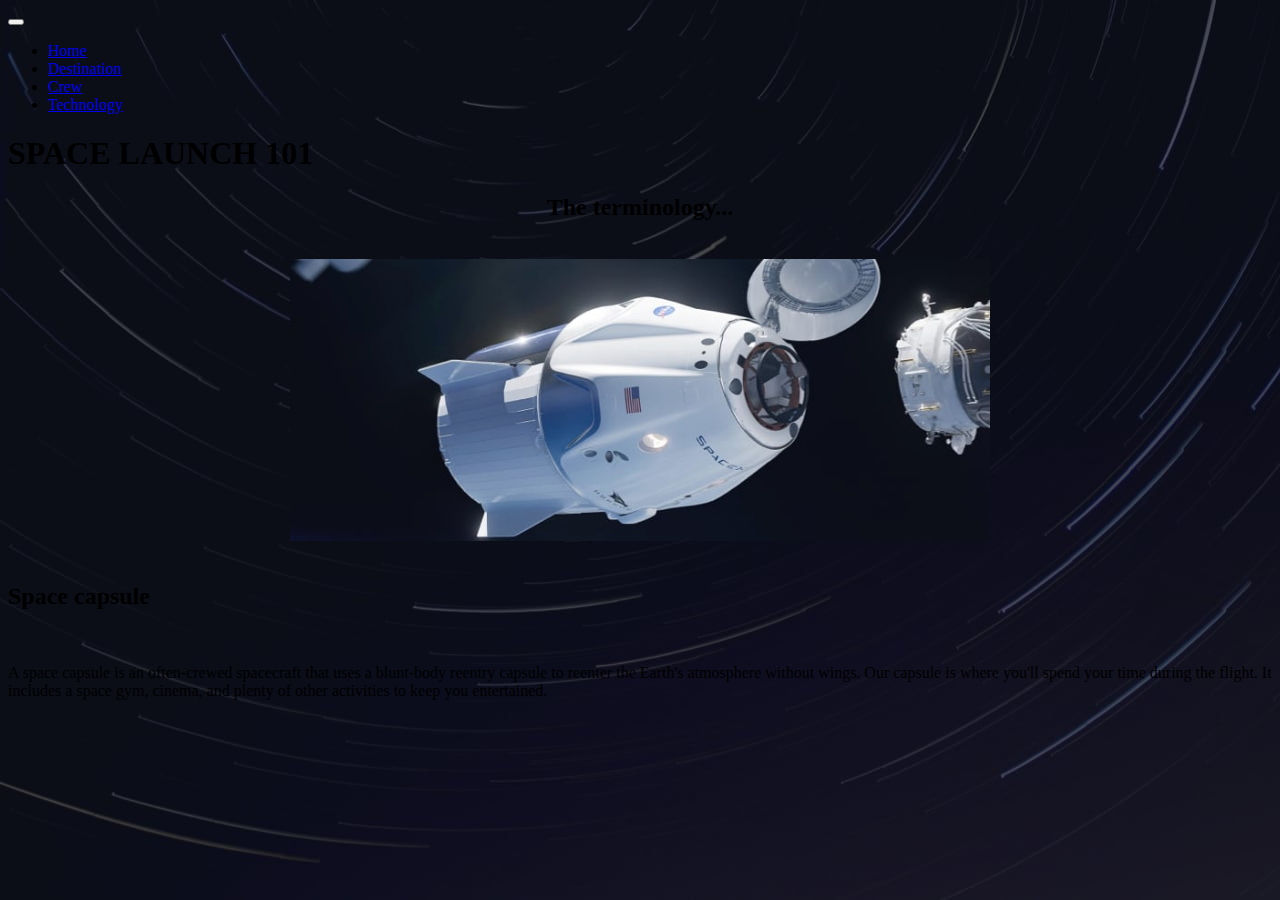
<file: starter-code/technology-cpsule1.html>
<!DOCTYPE html>
<html lang="en">
<head>
  <meta charset="UTF-8">
  <meta name="viewport" content="width=device-width, initial-scale=1.0">

  <link rel="icon" type="image/jpg" sizes="32x32" href="./assets/favicon-32x32.png">
  
  <title>Frontend Mentor | Space tourism website</title>
  <link href="https://cdn.jsdelivr.net/npm/bootstrap@5.3.2/dist/css/bootstrap.min.css" rel="stylesheet" integrity="sha384-T3c6CoIi6uLrA9TneNEoa7RxnatzjcDSCmG1MXxSR1GAsXEV/Dwwykc2MPK8M2HN" crossorigin="anonymous">
<link rel="stylesheet" href="style.css">
</head>

<body class="b3">
  <nav class="navbar navbar-expand-lg ">
    <div class="container-fluid">
      <button class="navbar-toggler" type="button" data-bs-toggle="collapse" data-bs-target="#navbarSupportedContent" aria-controls="navbarSupportedContent" aria-expanded="false" aria-label="Toggle navigation">
        <span class="navbar-toggler-icon"></span>
      </button>
      <div class="collapse navbar-collapse" id="navbarSupportedContent">
        <ul class="nav ms-auto justify-content-end text-white ">
          <li class="nav-item">
            <a class="nav-link active text-light " aria-current="page" href="index.html">Home</a>
          </li>
          <li class="nav-item">
            <a class="nav-link text-light" href="destination-europa.html">Destination</a>
          </li>
          <li class="nav-item">
            <a class="nav-link text-light" href="crew-commander.html">Crew</a>
          </li>
          <li class="nav-item">
            <a class="nav-link text-light" href="technology-capsule.html">Technology</a>
          </li> 
        </ul>
      </div>
    </div>
  </nav>
    <div class="d-flex justify-content-center">
      <h1 Class="text-light">SPACE LAUNCH 101</h1>
    </div>

 <h2 class="text-white " style="text-align: center;">The terminology...</h2>
 <br>
 <div class="col">
    <center>
        <img src="assets/technology/image-space-capsule-landscape.jpg" alt="" width="700">

    </center>
    <br>
</div>
    <div class="container text-center">
        <div class="row">
          <div class="col">
            <h2 class="text-light">Space capsule</h2>
            <br>
            <p class="text-white"> A space capsule is an often-crewed spacecraft that uses a blunt-body reentry 
                capsule to reenter the Earth's atmosphere without wings. Our capsule is where 
                you'll spend your time during the flight. It includes a space gym, cinema, 
                and plenty of other activities to keep you entertained.</p>
          </div>
          </div>
        
      </div>
    </div>
</div>
   <script src="https://cdn.jsdelivr.net/npm/bootstrap@5.3.2/dist/js/bootstrap.bundle.min.js" integrity="sha384-C6RzsynM9kWDrMNeT87bh95OGNyZPhcTNXj1NW7RuBCsyN/o0jlpcV8Qyq46cDfL" crossorigin="anonymous"></script>
</body>
</html>
</file>
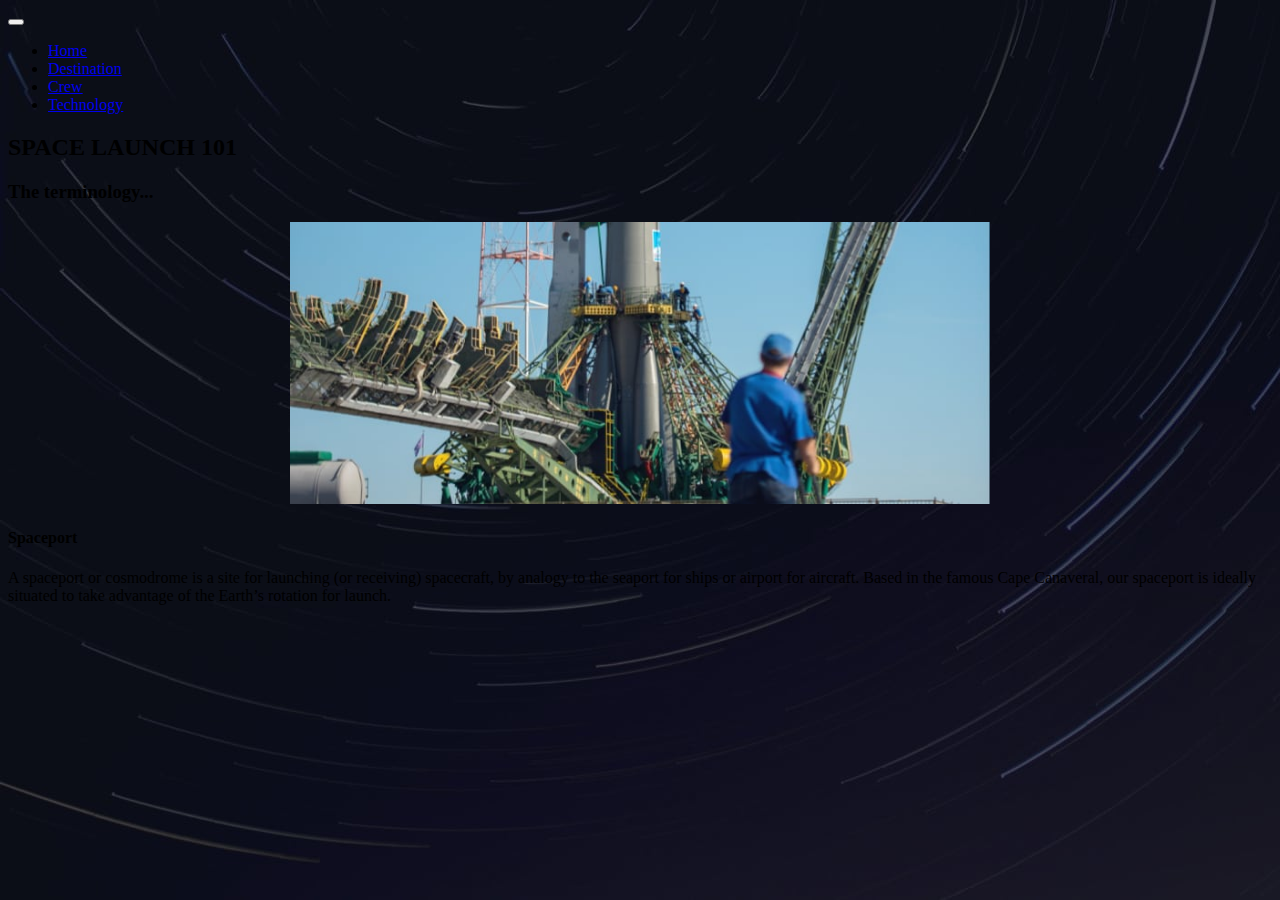
<file: starter-code/technology-spaceport.html>
<!DOCTYPE html>
<html lang="en">
<head>
  <meta charset="UTF-8">
  <meta name="viewport" content="width=device-width, initial-scale=1.0">

  <link rel="icon" type="image/png" sizes="32x32" href="./assets/favicon-32x32.png">
  
  <title>Frontend Mentor | Space tourism website</title>
  <link href="https://cdn.jsdelivr.net/npm/bootstrap@5.3.2/dist/css/bootstrap.min.css" rel="stylesheet" integrity="sha384-T3c6CoIi6uLrA9TneNEoa7RxnatzjcDSCmG1MXxSR1GAsXEV/Dwwykc2MPK8M2HN" crossorigin="anonymous">
<link rel="stylesheet" href="style.css">
</head>
<body class="b3">
  <nav class="navbar navbar-expand-lg ">
    <div class="container-fluid">
      <button class="navbar-toggler" type="button" data-bs-toggle="collapse" data-bs-target="#navbarSupportedContent" aria-controls="navbarSupportedContent" aria-expanded="false" aria-label="Toggle navigation">
        <span class="navbar-toggler-icon"></span>
      </button>
      <div class="collapse navbar-collapse" id="navbarSupportedContent">
        <ul class="nav ms-auto justify-content-end text-white ">
          <li class="nav-item">
            <a class="nav-link active text-light " aria-current="page" href="index.html">Home</a>
          </li>
          <li class="nav-item">
            <a class="nav-link text-light" href="destination-europa.html">Destination</a>
          </li>
          <li class="nav-item">
            <a class="nav-link text-light" href="crew-commander.html">Crew</a>
          </li>
          <li class="nav-item">
            <a class="nav-link text-light" href="technology-capsule.html">Technology</a>
          </li> 
        </ul>
      </div>
    </div>
  </nav>
    <div class="d-flex justify-content-center">
    <div class="container text-center">
      <h2 class="text-light">SPACE LAUNCH 101</h2>

      <div class="row">
        <div class="col d-flex-justify-content-center">
          <h3 class="text-light">The terminology...</h3>
        </div>
          <center>
            <img src="assets/technology/image-spaceport-landscape.jpg" alt="" width="700px">
          </center>

        </div>
        <div class="col">

        </div>
        <h4 class="text-white">Spaceport</h4>
               <p class="text-light"> A spaceport or cosmodrome is a site for launching (or receiving) spacecraft, 
                by analogy to the seaport for ships or airport for aircraft. Based in the 
                famous Cape Canaveral, our spaceport is ideally situated to take advantage 
                of the Earth’s rotation for launch.</p>
      </div>
    </div>
  
    </div>   <script src="https://cdn.jsdelivr.net/npm/bootstrap@5.3.2/dist/js/bootstrap.bundle.min.js" integrity="sha384-C6RzsynM9kWDrMNeT87bh95OGNyZPhcTNXj1NW7RuBCsyN/o0jlpcV8Qyq46cDfL" crossorigin="anonymous"></script>
      </body>
      </html>
        




  <!-- 00 Home
  01 Destination
  02 Crew
  03 Technology

  03 Space launch 101

  1
  2
  3

  The terminology...
  Spaceport

  A spaceport or cosmodrome is a site for launching (or receiving) spacecraft, 
  by analogy to the seaport for ships or airport for aircraft. Based in the 
  famous Cape Canaveral, our spaceport is ideally situated to take advantage 
  of the Earth’s rotation for launch.


<script src="https://cdn.jsdelivr.net/npm/bootstrap@5.3.2/dist/js/bootstrap.bundle.min.js" integrity="sha384-C6RzsynM9kWDrMNeT87bh95OGNyZPhcTNXj1NW7RuBCsyN/o0jlpcV8Qyq46cDfL" crossorigin="anonymous"></script>
</body>
</html>
</file>
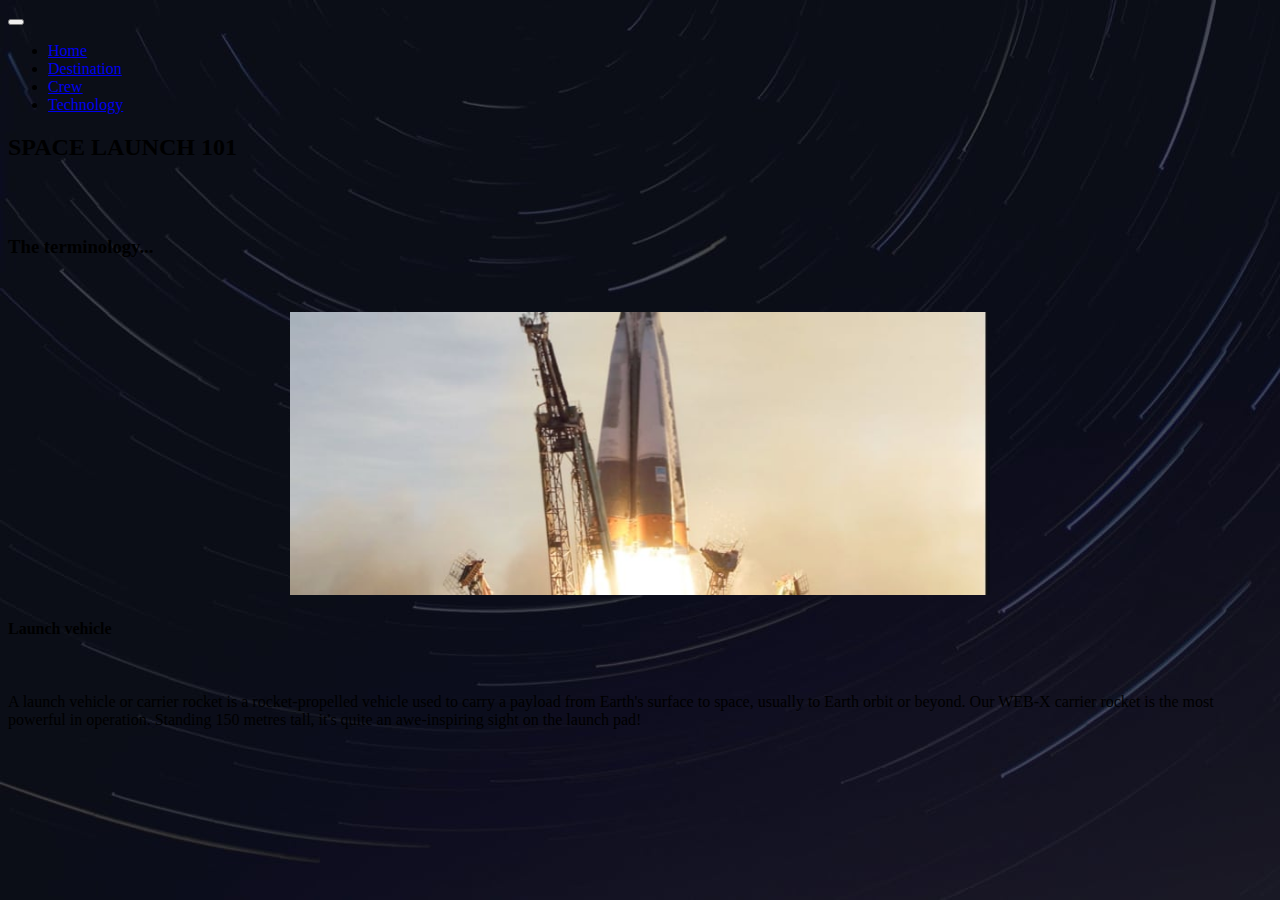
<file: starter-code/technology-vehicle.html>
<!DOCTYPE html>
<html lang="en">
<head>
  <meta charset="UTF-8">
  <meta name="viewport" content="width=device-width, initial-scale=1.0">

  <link rel="icon" type="image/png" sizes="32x32" href="./assets/favicon-32x32.png">
  
  <title>Frontend Mentor | Space tourism website</title>
  <link href="https://cdn.jsdelivr.net/npm/bootstrap@5.3.2/dist/css/bootstrap.min.css" rel="stylesheet" integrity="sha384-T3c6CoIi6uLrA9TneNEoa7RxnatzjcDSCmG1MXxSR1GAsXEV/Dwwykc2MPK8M2HN" crossorigin="anonymous">
<link rel="stylesheet" href="style.css">
</head>
<body class="b3">
  <nav class="navbar navbar-expand-lg ">
    <div class="container-fluid">
      <button class="navbar-toggler" type="button" data-bs-toggle="collapse" data-bs-target="#navbarSupportedContent" aria-controls="navbarSupportedContent" aria-expanded="false" aria-label="Toggle navigation">
        <span class="navbar-toggler-icon"></span>
      </button>
      <div class="collapse navbar-collapse" id="navbarSupportedContent">
        <ul class="nav ms-auto justify-content-end text-white ">
          <li class="nav-item">
            <a class="nav-link active text-light " aria-current="page" href="index.html">Home</a>
          </li>
          <li class="nav-item">
            <a class="nav-link text-light" href="destination-europa.html">Destination</a>
          </li>
          <li class="nav-item">
            <a class="nav-link text-light" href="crew-commander.html">Crew</a>
          </li>
          <li class="nav-item">
            <a class="nav-link text-light" href="technology-capsule.html">Technology</a>
          </li> 
        </ul>
      </div>
    </div>
  </nav>
    <div class="d-flex justify-content-center">
      <div class="container text-center">
      <h2 class="text-white">SPACE LAUNCH 101</h2>
      <br>
      <br>
  <div class="row">
      <div class="col d-flex-justify-content-center">
        <h3 class="text-white">The terminology...</h3>
      </div>
        <br>
        <br>
        <center>
          <img src="assets/technology/image-launch-vehicle-landscape.jpg" alt="" width="700px">
        </center>
      </div>
      <div class="col">
       </div>
      <h4 class="text-white">Launch vehicle</h4>
    <br>
             <p class="text-white">  A launch vehicle or carrier rocket is a rocket-propelled vehicle used to carry a 
              payload from Earth's surface to space, usually to Earth orbit or beyond. Our 
              WEB-X carrier rocket is the most powerful in operation. Standing 150 metres tall, 
              it's quite an awe-inspiring sight on the launch pad!</p>
    </div>  
  </div>



  <!-- 00 Home
  01 Destination
  02 Crew
  03 Technology

  03 Space launch 101

  1
  2
  3

  The terminology...
  Launch vehicle

  A launch vehicle or carrier rocket is a rocket-propelled vehicle used to carry a 
  payload from Earth's surface to space, usually to Earth orbit or beyond. Our 
  WEB-X carrier rocket is the most powerful in operation. Standing 150 metres tall, 
  it's quite an awe-inspiring sight on the launch pad! -->
  <script src="https://cdn.jsdelivr.net/npm/bootstrap@5.3.2/dist/js/bootstrap.bundle.min.js" integrity="sha384-C6RzsynM9kWDrMNeT87bh95OGNyZPhcTNXj1NW7RuBCsyN/o0jlpcV8Qyq46cDfL" crossorigin="anonymous"></script>
</body>
</html>
</file>
<file: starter-code/style.css>
.a{
    background-image:url('assets/home/background-home-desktop.jpg');
}

.b{
    background-image:url('assets/destination/background-destination-desktop.jpg');
}
.b2{
    background-image:url('assets/crew/background-crew-desktop.jpg');
}
.b3{
    background-image: url('assets/technology/background-technology-desktop.jpg');
}

.c{
    margin-top:100px!important;
}

.explore{
    color: black;
    font-size: 20px;
    
    font-family: 'Ibarra Real Nova', serif;
}


.d{
    margin: 100px!important;
    padding: 40px!important;

}

.circle{
    height: 200px;
    width: 200px;
    background-color: #fff;
    border-radius: 50%;
    display: inline-block;
    text-align: center;
    margin-top: 15%;
    margin-left: 40%;
}
.exp{
    margin-top: 60px!important;
}


.e{
    margin-left: 550px!important;
     padding: 100px!important;
    flex: justify-conntent-center!important;
    width: 500px!important;
    margin-bottom: 80px!important;
}

.f{
    text-align: left !important;
}
</file>
